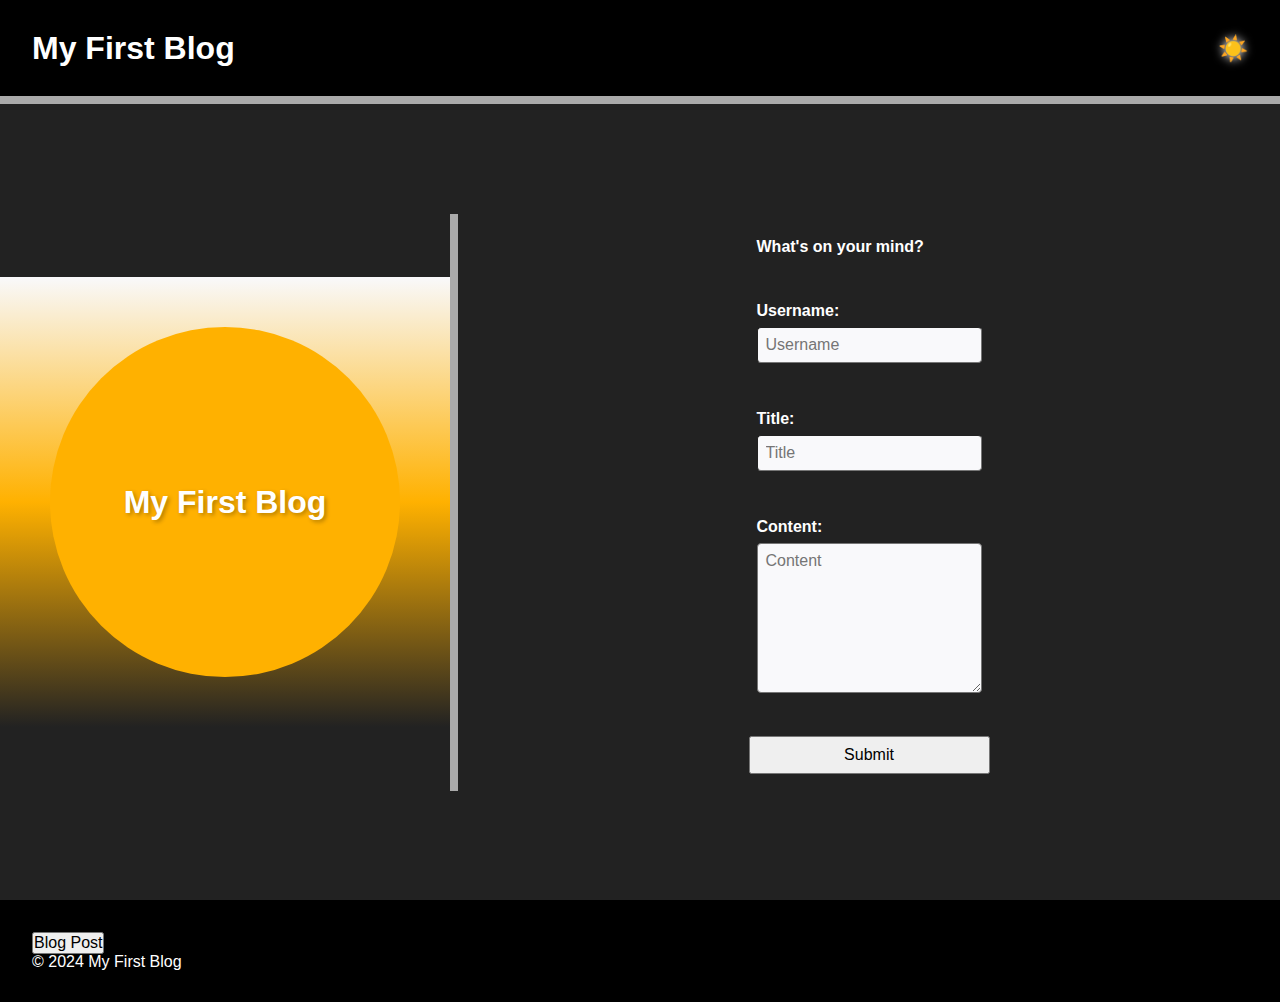
<file: index.html>
<!DOCTYPE html>
<html lang="en">
  <head>
    <meta charset="UTF-8" />
    <meta name="viewport" content="width=device-width, initial-scale=1.0" />
    <meta http-equiv="X-UA-Compatible" content="ie=edge" />
    <title>My First Blog</title>

    <link rel="stylesheet" href="assets/css/styles.css" />
    <link rel="stylesheet" href="assets/css/form.css" />

    <script defer src="assets/js/logic.js" type="text/javascript"></script>
    <script defer src="assets/js/form.js" type="text/javascript"></script>
  </head>
<body>
  <!-- TODO: Create landing page elements -->
    <header>
      <h1>My First Blog</h1>
      <!-- <button id="createPost">Create a Post</button> -->
      <button id="toggle" class="toggle">☀️</button>
    </header>
    <main>
      <div class="container">
        <aside>
          <div class="circle"><h1>My First Blog</h1></div>
        </aside>
      </div>
      <section>
        <form id="blogForm">
          <h3>What's on your mind?</h3>
        <div>
          <label for="username">Username:</label>
          <input type="text" id="username" placeholder="Username" required/>
        </div>
        <div>
          <label for="title">Title:</label>
          <input type="text" id="title" placeholder="Title" required/>
        </div>
        <div>
          <label for="content">Content:</label>
          <textarea id="content" placeholder="Content" required></textarea>
        </div>
        <p id="error" style="color: var--error;"></p>
        <button type="submit">Submit</button>
        </form>
      </section>
</main>

</body>
<footer>
  <button id="post" onclick="window.location.href='blog.html'">Blog Post</button>
  <p>&copy; 2024 My First Blog</p>
</footer>
</html>
</file>
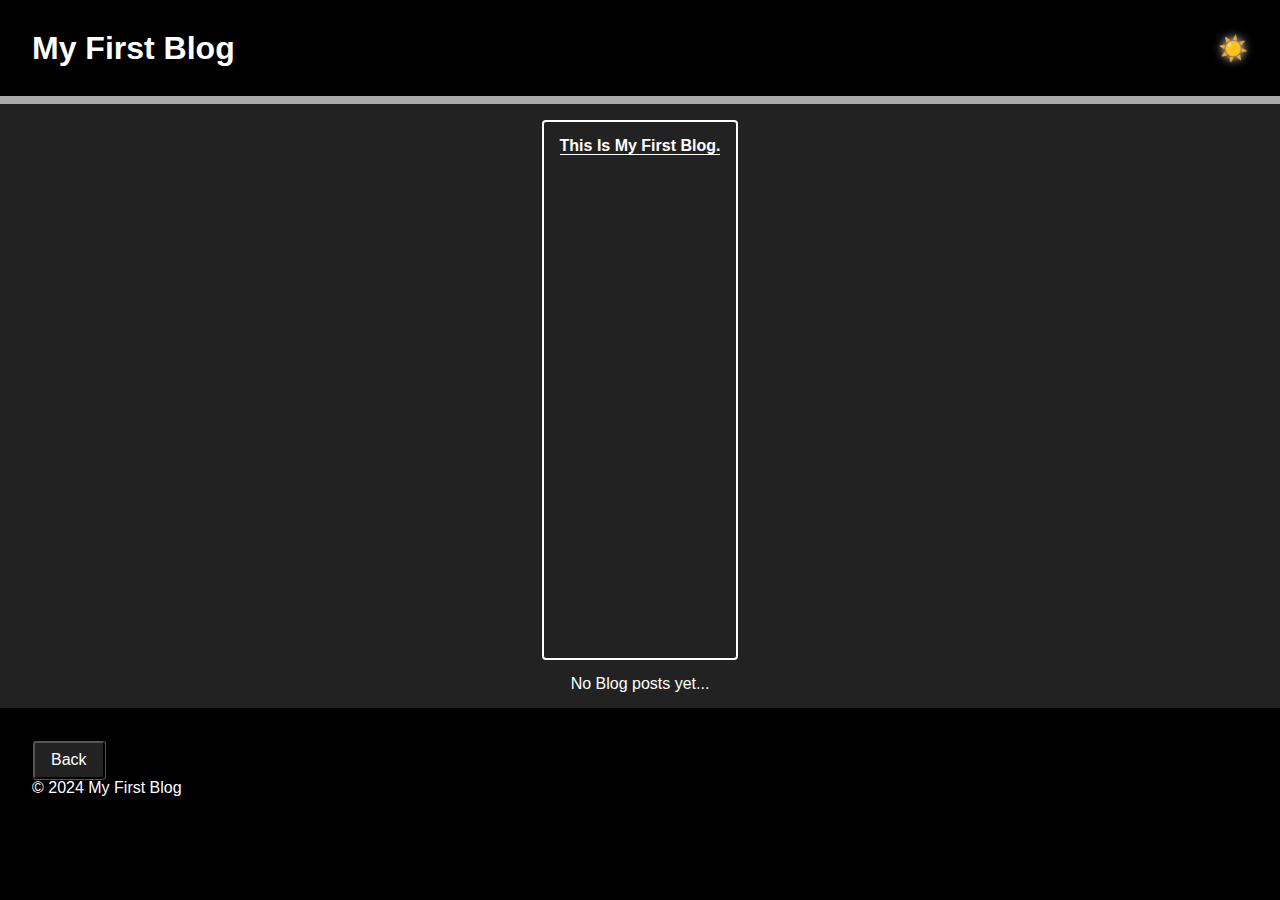
<file: blog.html>
<!DOCTYPE html>
<html lang="en">

<head>
  <meta charset="UTF-8" />
  <meta name="viewport" content="width=device-width, initial-scale=1.0" />
  <meta http-equiv="X-UA-Compatible" content="ie=edge" />
  <title>My First Blog</title>

  <link rel="stylesheet" href="assets/css/styles.css" />
  <link rel="stylesheet" href="assets/css/blog.css" />

  <script defer src="assets/js/logic.js" type="text/javascript"></script>
  <script defer src="assets/js/blog.js" type="text/javascript"></script>
</head>

<body>

  <!-- TODO: Create header, main, and footer elements -->
  <div class="container">
    <header>
      <h1>My First Blog</h1>
      <button id="toggle" class="toggle">☀️</button>
    </header>
    <main>
      <article class="post">
      <h2>
        This is my first blog.
      </h2>
      </article>
    </main>
    <footer>
      <button id="back" onclick="window.location.href='index.html'">Back</button>
      <p>&copy; 2024 My First Blog</p>
    </footer>

</body>

</html>
</file>
<file: assets/css/form.css>
/*
  Form Styles
*/

/*
  Tags
*/
aside {
    background: linear-gradient(
      var(--light-accent), 
      var(--circle-color), 
      var(--dark-accent)
    );
    clip-path: circle(20rem at center);
    display: flex;
    justify-content: center;
    align-items: center;
  }
  
  aside, 
  section {
    flex: 1 1 50%;
  }
  
  aside > h2 {
    font-size: 4rem;
    color: white;
    text-shadow: 1px 1px 1px var(--dark-accent);
  }
  
  form {
    display: flex;
    flex-flow: column wrap;
    position: relative;
  }
  
  form > *:not(label) {
    margin: 1rem 0;
    padding: 0.5rem;
  }
  
  h2 {
    text-align: center;
    font-size: 2rem;
    margin-bottom: 2rem;
  }
  
  input[type=submit] {
    padding: 1rem;
    cursor: pointer;
    font-weight: bold;
    font-size: 1rem;
    background-color: var(--dark);
    color: var(--light);
  }
  
  input[type=submit]:active {
    box-shadow: 1px 1px 1px 1px rgba(0, 0, 0, .5);
    background-color: var(--dark-accent);
  }
  
  input[type=submit]:hover {
    border-style: inset;
    background-color: var(--dark-accent-action);
  }
  
  input,
  textarea {
    border-radius: 4px;
    border-width: 1px;
    font-size: 1rem;
    background-color: var(--light-accent);
  }
  
  label {
    margin-bottom: 5px;
  }

  section {
    height 100%;
    width: 100%;
    padding: 1px;
    display: flex;
    position: center;
    align-items: center;
    flex-flow: column wrap;
    justify-content: center;
    border-left: double 1rem;
  }

  textarea {
    resize: vertical;
    height: 150px;
    width: 400px;
  }
  
  /*
    Classes
  */
  .circle {
    display: inline-block;
    width: 350px;
    height: 350px;
    border-radius: 50%;
    background-color: var(--circle-color);
    display: flex;
    justify-content: center;
    align-items: center;
    color: white;
    font-weight: bold;
    text-align: center;
    text-shadow: 2px 2px 4px rgba(0,0,0,0.3);
    margin: 50px;
  }

  .container {
  }

  .dark section {
    border-left: solid .5rem var(--disabled);
  }

  /*
    IDs
  */
  #error {
    color: var(--error);
    opacity: .75;
    position: absolute;
    bottom: -2rem;
  }

  #blogForm div {
    margin-bottom: 1rem;
  }

  #blogForm label {
    display: block;
    margin-bottom: 0.5rem;
    font-weight: bold;
  }

  #blogForm input[type="text"],
  #blogForm textarea {
    width: 100%;
    padding: 0.5rem;
    font-size: 1rem;
    box-sizing: border-box;
  }
</file>
<file: assets/css/blog.css>
/*
  Blog Styles
*/

/*
  Tags
*/
a {
    text-decoration: none;
  }
  
  article {
    flex: 1 1 50%;
    border: 2px solid;
    border-radius: 4px;
    padding: 1rem;
    position: relative;
  }
  
  article blockquote {
    margin: 1rem;
    margin-bottom: 2rem;
    font-style: italic;
  }
  
  article h2 {
    text-transform: capitalize;
    border-bottom: thin solid;
  }
  
  article p {
    position: absolute;
    left: 1rem;
    bottom: 0.5rem;
    opacity: .75;
  }
  
  footer {
    position: fixed;
    inset: 0;
    top: calc(100% - 12rem);
  }
  
  li {
    margin: 1rem;
  }
  
  main {
    flex-direction: column;
    gap: 1em;
    padding: 1rem;
    height: calc(100vh - 18rem);
    overflow-y: scroll;
    justify-content: flex-start;
  }
  
  ul {
    list-style: none;
  }
  
  /*
    Classes
  */
  .card {
    flex: 1 1 50%;
    border: 2px solid;
    border-radius: 4px;
  }
  
  .dark a {
    color: var(--light);
  }
  
  .light footer {
    border-top: double 1rem;
  }
  
  .light a {
    color: var(--dark);
  }
  
  /*
    IDs
  */
  #back {
    padding: 0.5rem 1rem;
    border-radius: 4px;
    margin-right: 1rem;
    border: groove black;
    background-color: var(--dark-accent);
    color: var(--light);
  }
  
  
  #back:active {
    box-shadow: 1px 1px 1px 1px rgba(0, 0, 0, .5);
    background-color: var(--dark-accent);
  }
  
  #back:hover {
    border-style: inset;
    background-color: var(--dark-accent-action);
  }
</file>
<file: assets/css/styles.css>
/*
  Resets
*/
*,
*:before,
*:after {
  margin: 0;
  padding: 0;
  box-sizing: border-box;
}

html {
  height: 100%;
}

body {
  min-height: 100%;
  line-height: 1;
  font-family: sans-serif;
  display: flex;
  flex-direction: column;
}

​h1,
h2,
h3,
h4,
h5,
h6 {
  font-size: 100%;
}

​input,
select,
option,
optgroup,
textarea,
button,
pre,
code {
  font-size: 100%;
  font-family: inherit;
}

​ol,
ul {
  list-style: none;
}

/*
  General Styles
*/
/*
  Universal
*/
:root {
  --light: #fff;
  --light-accent: #f9f9fb;
  --dark: #000;
  --dark-accent: #222;
  --dark-accent-action: #111;
  --action: #563d7c;
  --action-accent: #8570a5;
  --disabled: #aaa;
  --error: #ff0022;
  --circle-color: #ffb100;
}

* {
  transition: background-color ease-in .5s;
}

/*
  Tags
*/
header {
  display: flex;
  flex-flow: row wrap;
  justify-content: space-between;
}

header,
footer {
  padding: 2rem;
}

main {
  height: calc(100vh - 6rem);
  display: flex;
  justify-content: left;
  align-items: center;
  border-top: double 1rem;
}

/*
  Classes
*/
.dark header,
.dark footer {
  background-color: var(--dark);
  color: var(--light);
}


.dark main {
  background-color: var(--dark-accent);
  color: var(--light);
  border-top: solid .5rem var(--disabled);
}

.light header,
.light footer {
  background-color: var(--light);
  color: var(--dark);
}

.light main {
  background-color: var(--light-accent);
  color: var(--dark);
}

/*
  IDs
*/
#toggle {
  font-size: 1.52em;
  margin: 0;
  padding: 0;
  background: transparent;
  border: none;
  cursor: pointer;
  text-shadow: 0px 0px .5rem var(--light-accent);
}
</file>
